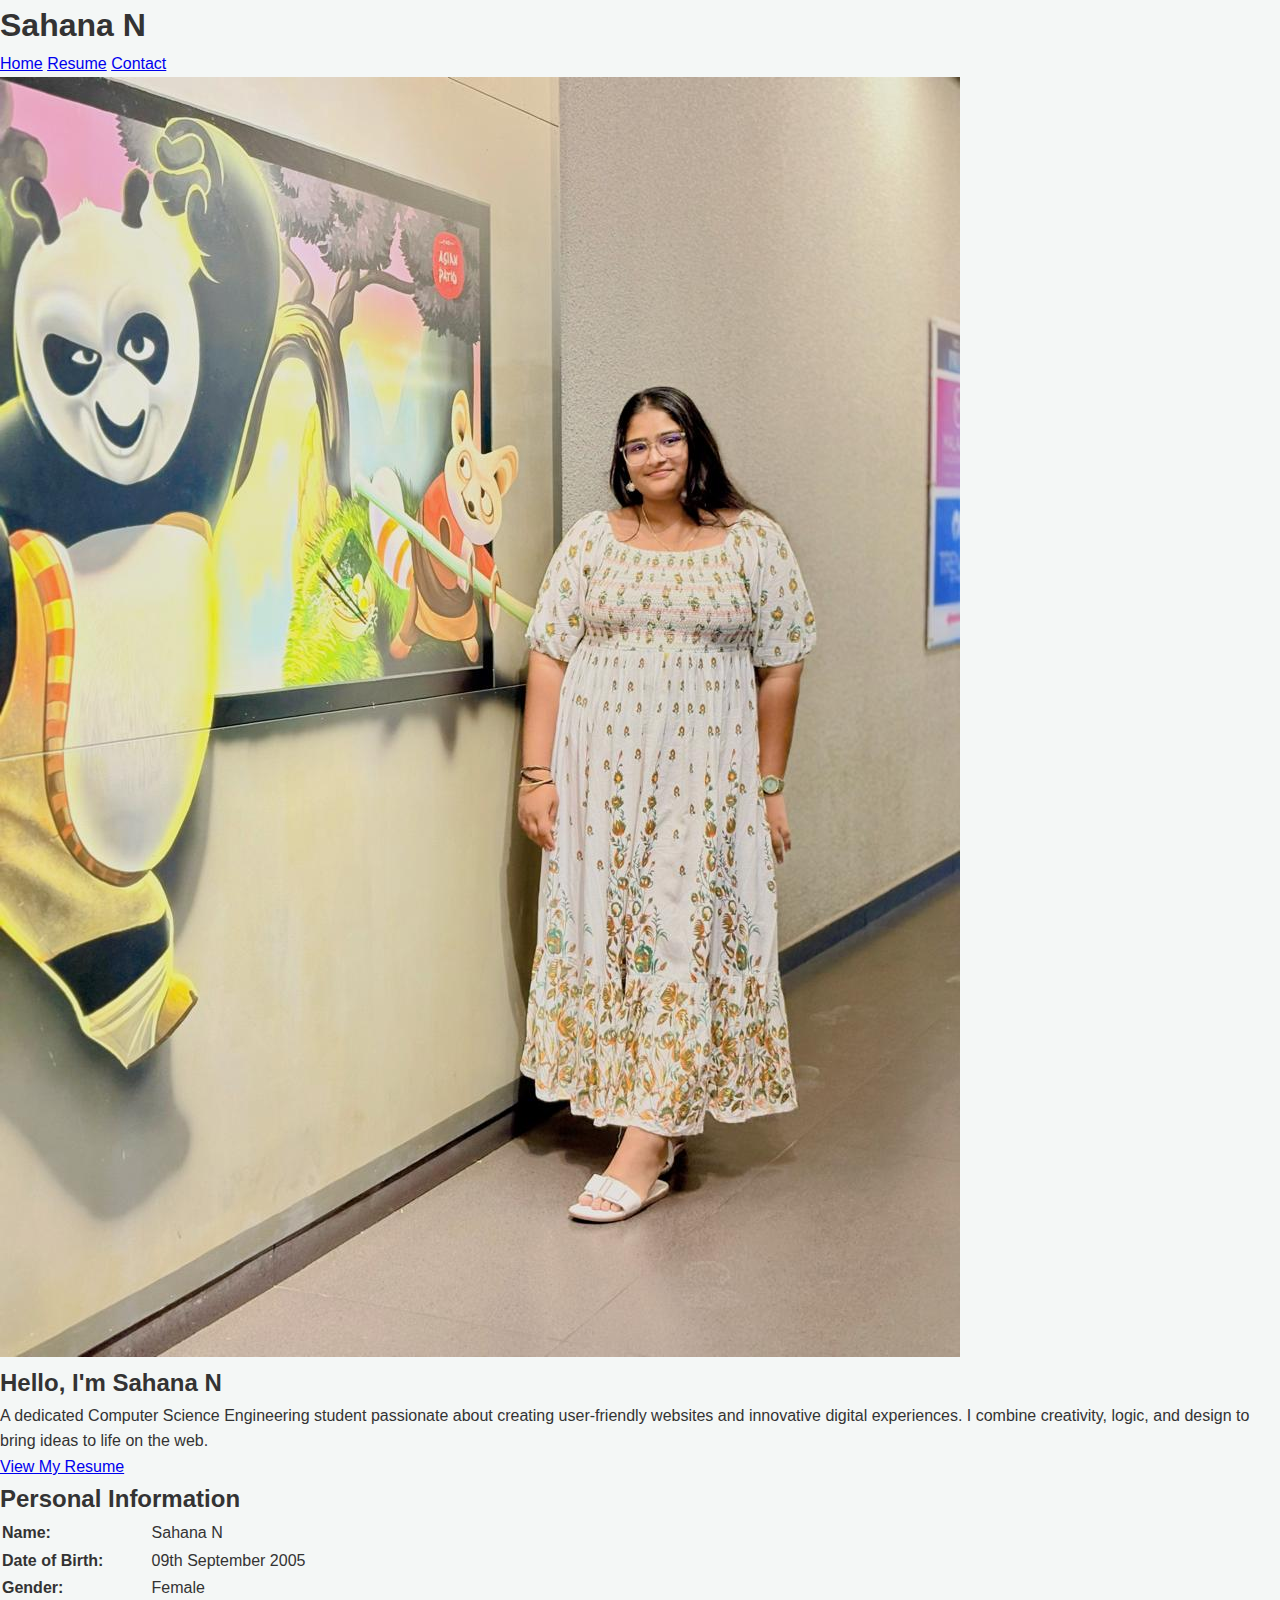
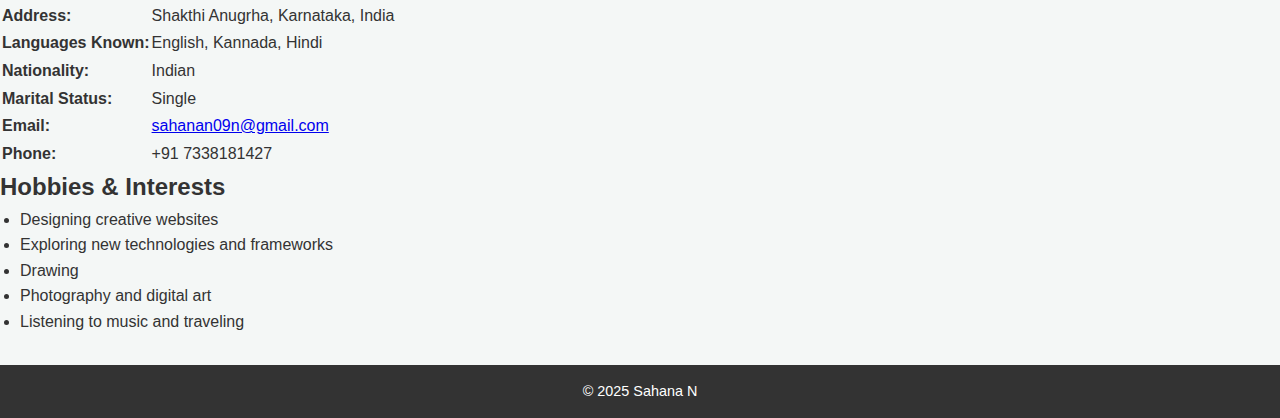
<file: index.html>
<!DOCTYPE html>
<html lang="en">
<head>
    <meta charset="UTF-8">
    <meta name="viewport" content="width=device-width, initial-scale=1.0">
    <title>Sahana | Bio-data</title>
    <link rel="stylesheet" href="style.css">
</head>
<body>
    <header>
        <h1>Sahana N</h1>
        <nav>
            <a href="index.html" class="active">Home</a>
            <a href="resume.html">Resume</a>
            <a href="contact.html">Contact</a>
        </nav>
    </header>

    <section class="hero">
    <img src="WhatsApp Image 2025-10-25 at 21.41.24_abe18f06.jpg" alt="Sahana's Photo" class="profile-img">
    <h2>Hello, I'm <span class="highlight">Sahana N</span></h2>
    <p>A dedicated Computer Science Engineering student passionate about 
       creating user-friendly websites and innovative digital experiences. 
       I combine creativity, logic, and design to bring ideas to life on the web.</p>
    <a href="resume.html" class="btn">View My Resume</a>
  </section>

  <section class="content">
    <h2>Personal Information</h2>
    <table>
      <tr><td><strong>Name:</strong></td><td>Sahana N</td></tr>
      <tr><td><strong>Date of Birth:</strong></td><td>09th September 2005</td></tr>
      <tr><td><strong>Gender:</strong></td><td>Female</td></tr>
      <tr><td><strong>Address:</strong></td><td>Shakthi Anugrha, Karnataka, India</td></tr>
      <tr><td><strong>Languages Known:</strong></td><td>English, Kannada, Hindi</td></tr>
      <tr><td><strong>Nationality:</strong></td><td>Indian</td></tr>
      <tr><td><strong>Marital Status:</strong></td><td>Single</td></tr>
      <tr><td><strong>Email:</strong></td><td><a href="mailto:sahanan09n@gmail.com">sahanan09n@gmail.com</a></td></tr>
      <tr><td><strong>Phone:</strong></td><td>+91 7338181427</td></tr>
    </table>
  </section>

  <section class="content">
    <h2>Hobbies & Interests</h2>
    <ul>
      <li>Designing creative websites </li>
      <li>Exploring new technologies and frameworks</li>
      <li>Drawing</li>
      <li>Photography and digital art</li>
      <li>Listening to music and traveling</li>
    </ul>
  </section>

  <footer>
    <p>© 2025 Sahana N </p>
  </footer>

</body>
</html>
</file>
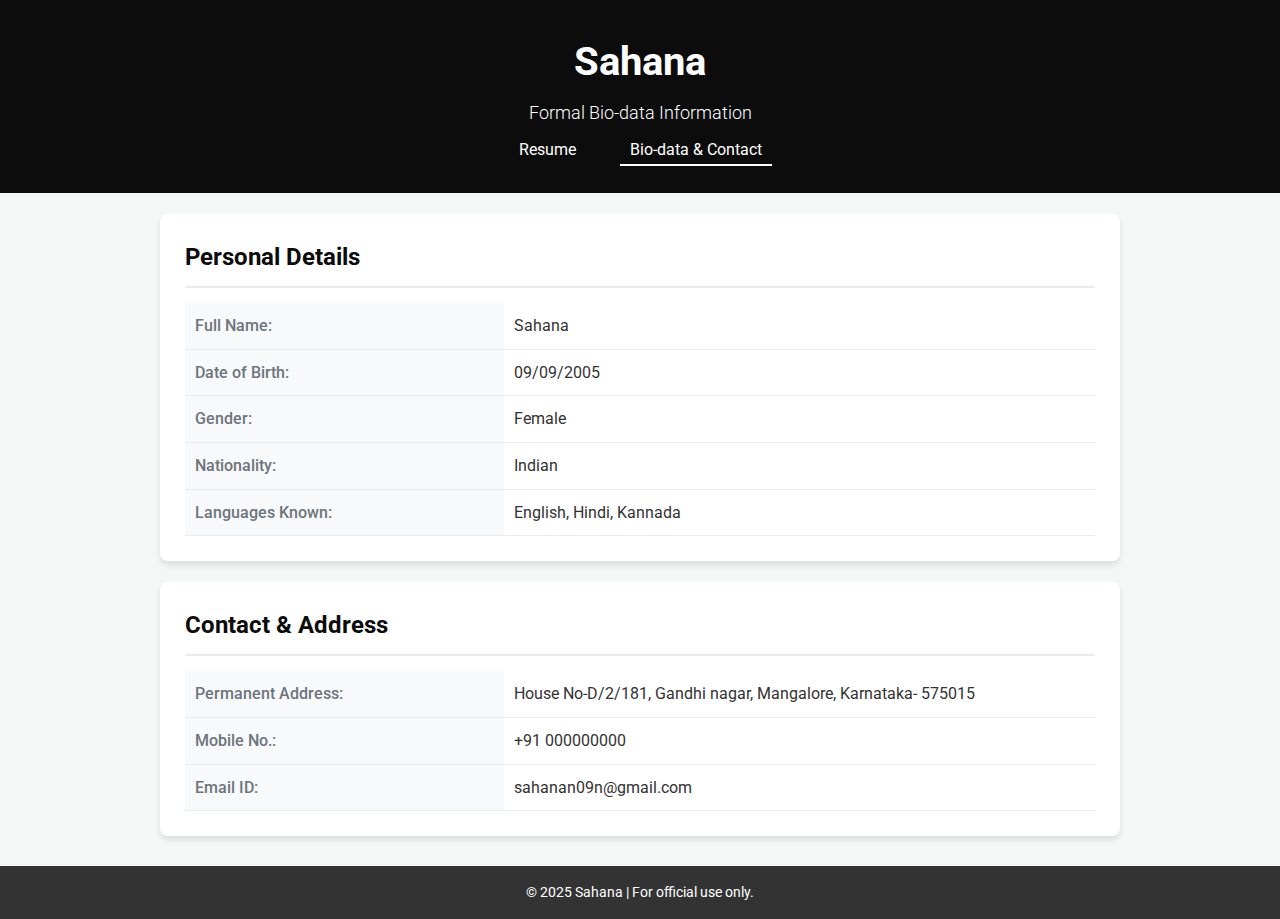
<file: biodata.html>
<!DOCTYPE html>
<html lang="en">
<head>
    <meta charset="UTF-8">
    <meta name="viewport" content="width=device-width, initial-scale=1.0">
    <title>Bio-data - Sahana</title>
    <link rel="stylesheet" href="style.css">
    <link href="https://fonts.googleapis.com/css2?family=Roboto:wght@300;400;700&display=swap" rel="stylesheet">
</head>
<body>
    <header class="main-header">
        <h1>Sahana</h1>
        <p>Formal Bio-data Information</p>
        <nav>
            <ul>
                <li><a href="index.html">Resume</a></li>
                <li><a href="biodata.html" class="active">Bio-data & Contact</a></li>
            </ul>
        </nav>
    </header>

    <main class="container">
        <section class="personal-details card">
            <h2>Personal Details</h2>
            <table>
                <tr><th>Full Name:</th><td>Sahana</td></tr>
                <tr><th>Date of Birth:</th><td>09/09/2005</td></tr>
                <tr><th>Gender:</th><td>Female</td></tr>
                <tr><th>Nationality:</th><td>Indian</td></tr>
                <tr><th>Languages Known:</th><td>English, Hindi, Kannada</td></tr>
            </table>
        </section>

        <section class="address-details card">
            <h2>Contact & Address</h2>
            <table>
                <tr><th>Permanent Address:</th><td>House No-D/2/181, Gandhi nagar, Mangalore, Karnataka- 575015</td></tr>
                <tr><th>Mobile No.:</th><td>+91 000000000</td></tr>
                <tr><th>Email ID:</th><td>sahanan09n@gmail.com</td></tr>
            </table>
        </section>

    </main>

    <footer>
        <p>&copy; 2025 Sahana | For official use only.</p>
    </footer>

    <script src="script.js"></script>
</body>
</html>
</file>
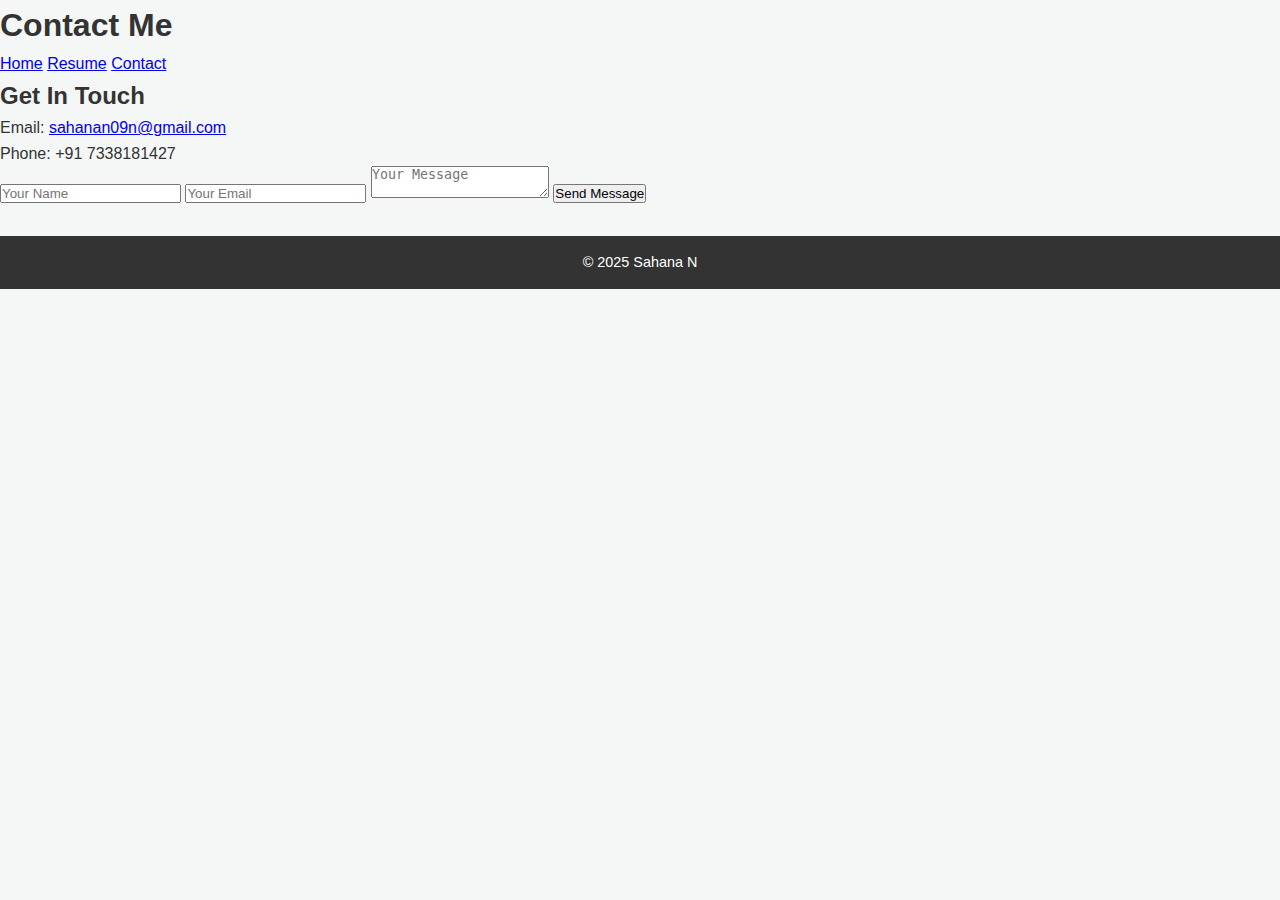
<file: contact.html>
<!DOCTYPE html>
<html lang="en">
<head>
  <meta charset="UTF-8">
  <meta name="viewport" content="width=device-width, initial-scale=1.0">
  <title>Contact | Sahana N</title>
  <link rel="stylesheet" href="style.css">
</head>
<body>

  <header>
    <h1>Contact Me</h1>
    <nav>
      <a href="index.html">Home</a>
      <a href="resume.html">Resume</a>
      <a href="contact.html" class="active">Contact</a>
    </nav>
  </header>

  <section class="contact">
    <h2>Get In Touch</h2>
    <p>Email: <a href="mailto:sahana@example.com">sahanan09n@gmail.com</a></p>
    <p>Phone: +91 7338181427</p>

    <form>
      <input type="text" placeholder="Your Name" required>
      <input type="email" placeholder="Your Email" required>
      <textarea placeholder="Your Message" required></textarea>
      <button type="submit" class="btn">Send Message</button>
    </form>
  </section>

  <footer>
    <p>© 2025 Sahana N</p>
  </footer>

</body>
</html>
</file>
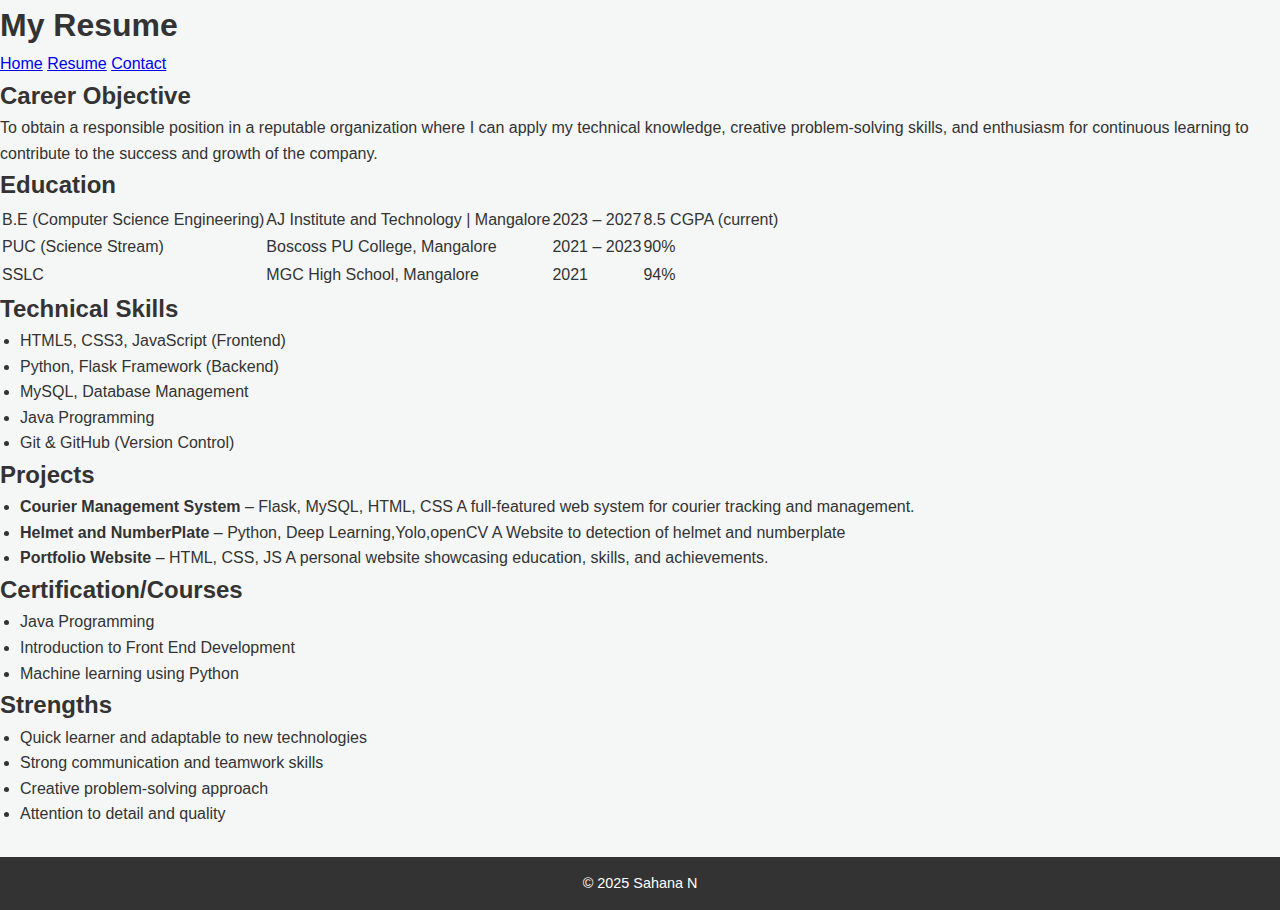
<file: resume.html>
<!DOCTYPE html>
<html lang="en">
<head>
  <meta charset="UTF-8">
  <meta name="viewport" content="width=device-width, initial-scale=1.0">
  <title>Resume | Sahana N</title>
  <link rel="stylesheet" href="style.css">
</head>
<body>

  <header>
    <h1>My Resume</h1>
    <nav>
      <a href="index.html">Home</a>
      <a href="resume.html" class="active">Resume</a>
      <a href="contact.html">Contact</a>
    </nav>
  </header>

  <section class="content">
    <h2>Career Objective</h2>
    <p>To obtain a responsible position in a reputable organization 
       where I can apply my technical knowledge, creative problem-solving 
       skills, and enthusiasm for continuous learning to contribute to the 
       success and growth of the company.</p>
  </section>

  <section class="content">
    <h2>Education</h2>
    <table>
      <tr>
        <td>B.E (Computer Science Engineering)</td>
        <td>AJ Institute and Technology | Mangalore</td>
        <td>2023 – 2027</td>
        <td>8.5 CGPA (current)</td>
      </tr>
      <tr>
        <td>PUC (Science Stream)</td>
        <td>Boscoss PU College, Mangalore</td>
        <td>2021 – 2023</td>
        <td>90%</td>
      </tr>
      <tr>
        <td>SSLC</td>
        <td>MGC High School, Mangalore</td>
        <td>2021</td>
        <td>94%</td>
      </tr>
    </table>
  </section>

  <section class="content">
    <h2>Technical Skills</h2>
    <ul class="skills">
      <li>HTML5, CSS3, JavaScript (Frontend)</li>
      <li>Python, Flask Framework (Backend)</li>
      <li>MySQL, Database Management</li>
      <li>Java Programming</li>
      <li>Git & GitHub (Version Control)</li>
    </ul>
  </section>

  <section class="content">
    <h2>Projects</h2>
    <ul>
      <li><strong>Courier Management System</strong> – Flask, MySQL, HTML, CSS  
          A full-featured web system for courier tracking and management.</li>
      <li><strong>Helmet and NumberPlate</strong> – Python, Deep Learning,Yolo,openCV  
          A Website to detection of helmet and numberplate</li>
      <li><strong>Portfolio Website</strong> – HTML, CSS, JS  
          A personal website showcasing education, skills, and achievements.</li>
    </ul>
  </section>

  <section class="content">
    <h2>Certification/Courses</h2>
    <ul>
      <li>Java Programming</li>
      <li>Introduction to Front End Development</li>
      <li>Machine learning using Python</li>
    </ul>
  </section>

  <section class="content">
    <h2>Strengths</h2>
    <ul>
      <li>Quick learner and adaptable to new technologies</li>
      <li>Strong communication and teamwork skills</li>
      <li>Creative problem-solving approach</li>
      <li>Attention to detail and quality</li>
    </ul>
  </section>

  <footer>
    <p>© 2025 Sahana N</p>
  </footer>

</body>
</html>
</file>
<file: style.css>
/* --- Global Styles --- */
:root {
    --primary-color: #0c0c0c; 
    --secondary-color: #6c757d; 
    --text-color: #333;
    --background-color: #f4f7f6;
    --card-background: #fff;
    --border-color: #e9ecef;
    --font-family: 'Roboto', sans-serif;
}

* {
    box-sizing: border-box;
    margin: 0;
    padding: 0;
}

body {
    font-family: var(--font-family);
    line-height: 1.6;
    color: var(--text-color);
    background-color: var(--background-color);
}

.container {
    max-width: 1000px;
    margin: 20px auto;
    padding: 0 20px;
    display: grid;
    gap: 20px;
}

/* --- Header & Navigation --- */
.main-header {
    background-color: var(--primary-color);
    color: white;
    padding: 30px 20px;
    text-align: center;
}

.main-header h1 {
    font-size: 2.5em;
    margin-bottom: 5px;
}

.main-header p {
    font-size: 1.1em;
    font-weight: 300;
}

nav ul {
    list-style: none;
    padding: 10px 0 0;
}

nav ul li {
    display: inline;
    margin: 0 15px;
}

nav ul li a {
    color: white;
    text-decoration: none;
    font-weight: 400;
    padding: 5px 10px;
    border-bottom: 2px solid transparent;
    transition: border-color 0.3s;
}

nav ul li a:hover,
nav ul li a.active {
    border-bottom-color: white;
}

/* --- Card Structure --- */
.card {
    background: var(--card-background);
    padding: 25px;
    border-radius: 8px;
    box-shadow: 0 4px 6px rgba(0, 0, 0, 0.1);
}

.card h2 {
    color: var(--primary-color);
    border-bottom: 2px solid var(--border-color);
    padding-bottom: 10px;
    margin-bottom: 15px;
    font-weight: 700;
}

/* --- Specific Section Styles (Resume) --- */
.job, .degree {
    margin-bottom: 20px;
    border-left: 3px solid var(--secondary-color);
    padding-left: 15px;
}

.job h3, .degree h3 {
    margin: 0 0 5px 0;
    color: var(--text-color);
    font-size: 1.2em;
}

.company, .school {
    color: var(--secondary-color);
    font-style: italic;
    margin-bottom: 10px;
    display: block;
}

ul {
    padding-left: 20px;
}

.skills-list li strong {
    display: inline-block;
    min-width: 100px;
    color: var(--primary-color);
}

/* --- Bio-data Specific Styles --- */
.personal-details table, .address-details table {
    width: 100%;
    border-collapse: collapse;
}

.personal-details th, .address-details th,
.personal-details td, .address-details td {
    padding: 10px;
    text-align: left;
    border-bottom: 1px solid var(--border-color);
}

.personal-details th, .address-details th {
    width: 35%;
    background-color: #f8f9fa;
    font-weight: 500;
    color: var(--secondary-color);
}

.profile-photo {
    float: right;
    width: 120px;
    height: 120px;
    object-fit: cover;
    border-radius: 50%;
    margin-left: 20px;
    border: 3px solid var(--primary-color);
}

.declaration {
    text-align: center;
}

.signature p {
    margin-top: 15px;
    text-align: right;
    padding-right: 50px;
}

.sign-line {
    margin-top: 50px !important;
    border-top: 1px dashed var(--secondary-color);
    display: inline-block;
    padding-top: 5px;
}

/* --- Collapsible (JavaScript) Styling --- */
.collapsible-content {
    /* Initially visible, JavaScript will manage toggling */
    max-height: 500px;
    overflow: hidden;
    transition: max-height 0.4s ease-in-out;
}

.collapsible-content.hidden {
    max-height: 0;
}

.collapsible button {
    background-color: var(--secondary-color);
    color: white;
    border: none;
    padding: 5px 10px;
    text-align: center;
    text-decoration: none;
    display: inline-block;
    font-size: 14px;
    cursor: pointer;
    border-radius: 4px;
    float: right;
}

/* --- Footer --- */
footer {
    background-color: var(--text-color);
    color: white;
    text-align: center;
    padding: 15px;
    margin-top: 30px;
    font-size: 0.9em;
}

/* --- Media Queries for Responsiveness --- */
@media (max-width: 768px) {
    .main-header h1 {
        font-size: 2em;
    }
    nav ul li {
        display: block;
        margin: 5px 0;
    }
    .container {
        grid-template-columns: 1fr; /* Stack all sections */
    }
    .profile-photo {
        float: none;
        display: block;
        margin: 0 auto 15px auto;
    }
    .personal-details th, .address-details th,
    .personal-details td, .address-details td {
        display: block;
        width: 100%;
        text-align: left;
    }
    .personal-details th::after {
        content: ":";
        float: right;
    }
}
</file>
